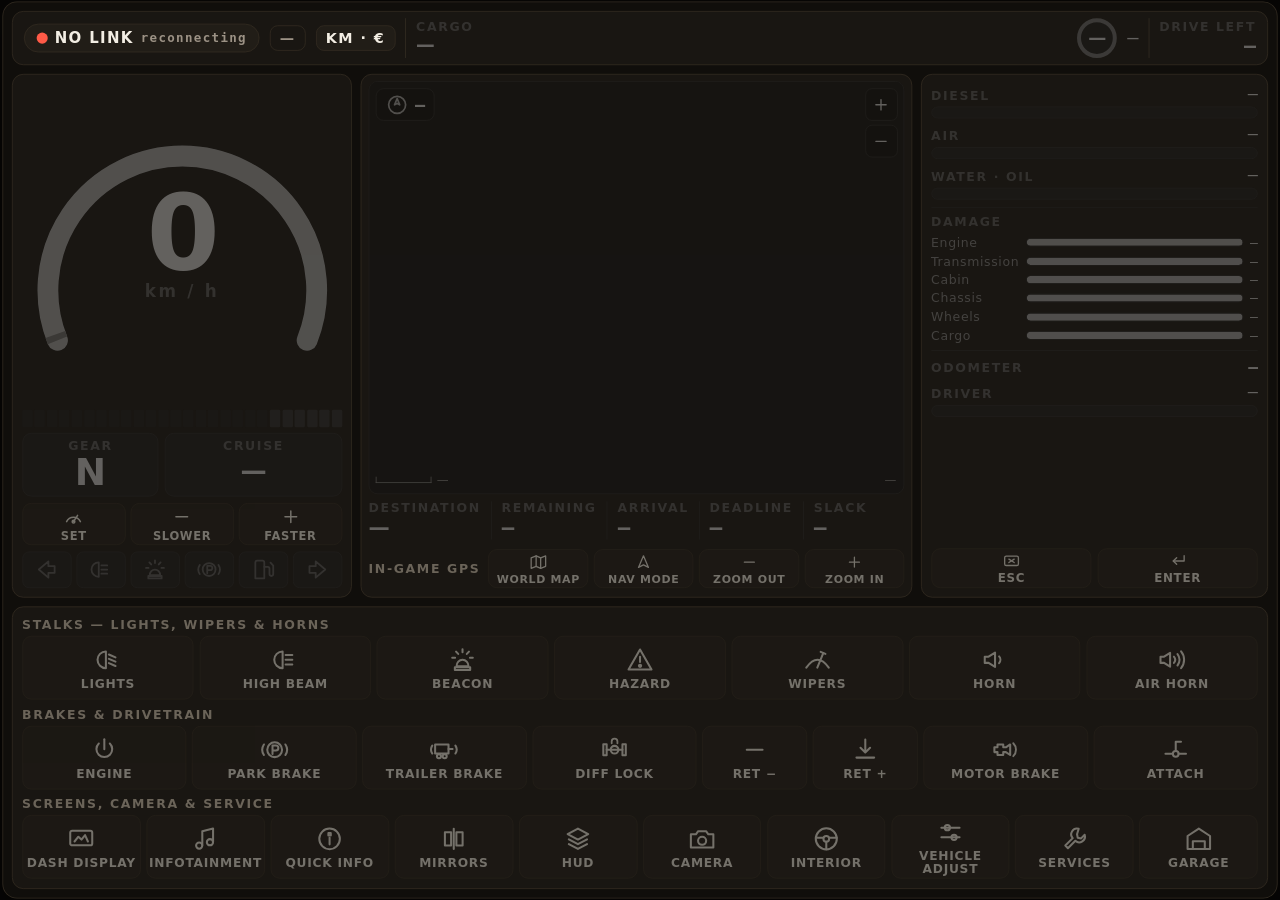
<file: web/index.html>
<!doctype html>
<html lang="en">
<head>
<meta charset="utf-8">
<meta name="viewport" content="width=device-width,initial-scale=1,viewport-fit=cover,user-scalable=no">
<meta name="theme-color" content="#100E0B">
<meta name="mobile-web-app-capable" content="yes">
<title>Rig Deck</title>
<link rel="manifest" href="manifest.webmanifest">
<link rel="stylesheet" href="style.css">
</head>
<body>

<!-- ISO 2575 tell-tales and interface icons -->
<svg class="sprite" aria-hidden="true" focusable="false"><defs>
  <symbol id="i-low" viewBox="0 0 24 24">
    <path class="solid" d="M10 5 A7 7 0 0 0 10 19 Z"/>
    <path d="M12.5 7.6 l5.5 2.4M12.5 11.2 l5.5 2.4M12.5 14.8 l5.5 2.4"/>
  </symbol>
  <symbol id="i-high" viewBox="0 0 24 24">
    <path class="solid" d="M10 5 A7 7 0 0 0 10 19 Z"/>
    <path d="M12.5 8 h5.6M12.5 12 h5.6M12.5 16 h5.6"/>
  </symbol>
  <symbol id="i-beacon" viewBox="0 0 24 24">
    <path class="solid" d="M7 17.4 a5 5.4 0 0 1 10 0 z"/>
    <path class="solid" d="M5.6 18.2 h12.8 v2.4 h-12.8 z"/>
    <path d="M12 3.2 v2.6M6.6 5.2 l1.8 1.9M17.4 5.2 l-1.8 1.9M3.4 10.4 h2.4M20.6 10.4 h-2.4"/>
  </symbol>
  <symbol id="i-left" viewBox="0 0 24 24"><path class="solid" d="M13.6 4.2 L4.4 12 l9.2 7.8 v-4.6 h6 v-6.4 h-6 z"/></symbol>
  <symbol id="i-right" viewBox="0 0 24 24"><path class="solid" d="M10.4 4.2 L19.6 12 l-9.2 7.8 v-4.6 h-6 v-6.4 h6 z"/></symbol>
  <symbol id="i-hazard" viewBox="0 0 24 24">
    <path d="M12 3.4 L21.6 20.2 H2.4 Z"/><path d="M12 9.4 v4.4"/>
    <circle class="solid" cx="12" cy="17.1" r=".95"/>
  </symbol>
  <symbol id="i-wiper" viewBox="0 0 24 24">
    <path d="M2.6 18.6 q9.4 -13.2 18.8 0"/><path d="M11.8 18.6 L16.8 6.4"/><path d="M14.6 5.4 l4 1.7"/>
  </symbol>
  <symbol id="i-horn" viewBox="0 0 24 24">
    <path class="solid" d="M3.4 9.4 h3.2 l5.4 -3.4 v12 l-5.4 -3.4 h-3.2 z"/>
    <path d="M15.4 9.2 a4.2 4.2 0 0 1 0 5.6"/>
  </symbol>
  <symbol id="i-airhorn" viewBox="0 0 24 24">
    <path class="solid" d="M2.6 9.4 h3 l5 -3.2 v11.6 l-5 -3.2 h-3 z"/>
    <path d="M13.8 9.4 a4 4 0 0 1 0 5.2M16.8 7.2 a7.6 7.6 0 0 1 0 9.6M19.8 5 a11 11 0 0 1 0 14"/>
  </symbol>
  <symbol id="i-parkbrake" viewBox="0 0 24 24">
    <circle cx="12" cy="12" r="6.2"/>
    <path d="M10.2 8.4 v7.2M10.2 8.4 h2.8 a2.1 2.1 0 0 1 0 4.2 h-2.8"/>
    <path d="M3 7.6 a8 8 0 0 0 0 8.8M21 7.6 a8 8 0 0 1 0 8.8"/>
  </symbol>
  <symbol id="i-trailerbrake" viewBox="0 0 24 24">
    <path d="M4.4 7.6 h11.2 v7.6 h-11.2 z"/>
    <circle class="solid" cx="7.6" cy="17.4" r="1.7"/><circle class="solid" cx="12.4" cy="17.4" r="1.7"/>
    <path d="M15.6 11.4 h3.4"/><path d="M2 8.6 a6 6 0 0 0 0 6.6M21.4 8.6 a6 6 0 0 1 0 6.6"/>
  </symbol>
  <symbol id="i-diff" viewBox="0 0 24 24">
    <path class="solid" d="M2.6 7.4 h2.8 v9.2 h-2.8 zM18.6 7.4 h2.8 v9.2 h-2.8 z"/>
    <path d="M5.4 12 h13.2"/><circle class="solid" cx="12" cy="12" r="3.2"/>
    <path d="M9.6 6.6 v-1.4 a2.4 2.4 0 0 1 4.8 0 v1.4" stroke-width="1.5"/>
  </symbol>
  <symbol id="i-retarder" viewBox="0 0 24 24">
    <path d="M12 3.4 v10.8M8 10.4 l4 3.9 l4 -3.9"/><path d="M4.6 18.6 h14.8"/>
  </symbol>
  <symbol id="i-motorbrake" viewBox="0 0 24 24">
    <path class="solid" d="M2.8 10 h2.6 V7.6 h4.8 V10 h2.2 l3.6 -2.4 v8.8 l-3.6 -2.4 h-2.2 v2.4 h-4.8 V14 h-2.6 z"/>
    <path d="M18.6 6.6 a7.6 7.6 0 0 1 0 10.8" stroke-width="1.6"/>
  </symbol>
  <symbol id="i-cruise" viewBox="0 0 24 24">
    <path d="M4.2 17.6 a8.6 8.6 0 0 1 15.6 0"/><path d="M12 17.6 L16.6 10.4"/>
    <circle class="solid" cx="12" cy="17.6" r="1.5"/>
  </symbol>
  <symbol id="i-plus"  viewBox="0 0 24 24"><path d="M12 5.4 v13.2M5.4 12 h13.2"/></symbol>
  <symbol id="i-minus" viewBox="0 0 24 24"><path d="M5.4 12 h13.2"/></symbol>
  <symbol id="i-power" viewBox="0 0 24 24"><path d="M12 3.2 v8.4"/><path d="M7.4 6.8 a6.6 6.6 0 1 0 9.2 0"/></symbol>
  <symbol id="i-fuel" viewBox="0 0 24 24">
    <path d="M4.4 20.4 V5.2 a1.8 1.8 0 0 1 1.8 -1.8 h5 a1.8 1.8 0 0 1 1.8 1.8 v15.2 z"/>
    <path d="M13 9.4 h3.4 a1.6 1.6 0 0 1 1.6 1.6 v5.4 a1.8 1.8 0 0 0 3.6 0 V8.2 l-2.6 -2.8"/>
  </symbol>
  <symbol id="i-radio" viewBox="0 0 24 24">
    <path d="M9.4 17.2 V5.6 l9 -2.2 v11.4"/>
    <circle class="solid" cx="6.8" cy="17.6" r="2.6"/><circle class="solid" cx="15.8" cy="14.8" r="2.6"/>
  </symbol>
  <symbol id="i-map" viewBox="0 0 24 24">
    <path d="M2.4 6.4 L9 3.8 l6 2.6 l6.6 -2.6 v13.8 L15 20.2 l-6 -2.6 l-6.6 2.6 z"/>
    <path d="M9 3.8 v13.8M15 6.4 v13.8"/>
  </symbol>
  <symbol id="i-camera" viewBox="0 0 24 24">
    <path d="M2.6 8.2 h4.2 l1.9 -2.6 h6.6 l1.9 2.6 h4.2 v11 h-18.8 z"/>
    <circle cx="12" cy="13.6" r="3.4"/>
  </symbol>
  <!-- Interior camera: a steering wheel, because that is what you see from the seat.
       A second camera body next to the first one would read as "another camera", not
       as "the view from inside". -->
  <symbol id="i-cabin" viewBox="0 0 24 24">
    <circle cx="12" cy="12" r="8.8"/><circle cx="12" cy="12" r="2.4"/>
    <path d="M3.4 11 h6.2M14.4 11 h6.2M12 14.4 V20.6"/>
  </symbol>
  <symbol id="i-garage" viewBox="0 0 24 24">
    <path d="M2.6 20.4 V9.6 L12 3.4 l9.4 6.2 v10.8 z"/><path d="M7 20.4 v-6.4 h10 v6.4"/>
  </symbol>
  <symbol id="i-compass" viewBox="0 0 24 24">
    <circle cx="12" cy="12" r="8.6"/>
    <path class="solid" d="M12 5.6 l2.6 6.4 -2.6 -1.4 -2.6 1.4 z"/>
  </symbol>
  <symbol id="i-attach" viewBox="0 0 24 24">
    <path d="M3.4 15.4 h6.2"/><path d="M14.4 15.4 h6.2"/>
    <circle cx="12" cy="15.4" r="2.4"/><path d="M12 13 V5.4 h4.4"/>
  </symbol>
  <symbol id="i-display" viewBox="0 0 24 24">
    <rect x="2.8" y="5.2" width="18.4" height="12.2" rx="1.6"/>
    <path d="M6.4 14.2 l3.2 -4 2.6 2.4 3-3.8 2.4 5.4"/>
  </symbol>
  <symbol id="i-info" viewBox="0 0 24 24">
    <circle cx="12" cy="12" r="8.6"/><path d="M12 11 v5.6"/><path class="solid" d="M11 7.2 h2 v2 h-2 z"/>
  </symbol>
  <symbol id="i-mirror" viewBox="0 0 24 24">
    <path d="M4.6 6.4 h5.2 v11.2 h-5.2 z"/><path d="M14.2 6.4 h5.2 v11.2 h-5.2 z"/>
    <path d="M12 3.6 v16.8"/>
  </symbol>
  <symbol id="i-hud" viewBox="0 0 24 24">
    <path d="M12 3.4 l8.6 4.6 -8.6 4.6 -8.6 -4.6 z"/>
    <path d="M4.4 12.4 l7.6 4 7.6 -4"/><path d="M4.4 16.4 l7.6 4 7.6 -4"/>
  </symbol>
  <symbol id="i-navmode" viewBox="0 0 24 24">
    <path class="solid" d="M12 3.6 l6.6 15.4 -6.6 -3.4 -6.6 3.4 z"/>
  </symbol>
  <symbol id="i-adjust" viewBox="0 0 24 24">
    <path d="M4.4 8 h15.2"/><path d="M4.4 16 h15.2"/>
    <circle cx="9.4" cy="8" r="2.2"/><circle cx="15" cy="16" r="2.2"/>
  </symbol>
  <symbol id="i-service" viewBox="0 0 24 24">
    <path d="M15.4 3.6 a4.8 4.8 0 0 0 -5 7.8 L4.2 17.6 l2.2 2.2 6.2 -6.2 a4.8 4.8 0 0 0 7.8 -5 l-3 3 -2.8 -.6 -.6 -2.8 z"/>
  </symbol>
  <symbol id="i-enter" viewBox="0 0 24 24">
    <path d="M20 5.4 v6.8 H6.2"/><path d="M10.4 8 L6 12.2 l4.4 4.2"/>
  </symbol>
  <symbol id="i-esc" viewBox="0 0 24 24">
    <rect x="3.2" y="6" width="17.6" height="12" rx="2"/>
    <path d="M8.6 9.8 L15.4 14.2"/><path d="M15.4 9.8 L8.6 14.2"/>
  </symbol>
</defs></svg>

<div class="stage">
<div class="deck" id="deck">

  <!-- status bar -->
  <div class="bar">
    <button class="pill" id="link" data-link="down">
      <span class="dot"></span><span id="linkText">CONNECTING</span><span class="ms" id="linkMs"></span>
    </button>
    <span class="chip" id="game">—</span>
    <span class="chip tap" id="unitChip" title="Switch units and currency">KM · €</span>
    <div class="vr"></div>
    <div class="cargo"><span class="lbl">Cargo</span><b id="cargoV">—</b></div>
    <div class="spacer"></div>
    <div class="limit none" id="limit">—</div>
    <div class="clock" id="clock">—</div>
    <div class="vr"></div>
    <div class="rest" id="restBox"><span class="lbl">Drive left</span><b id="rest">—</b></div>
  </div>

  <div class="main">

    <!-- cluster -->
    <section class="card cluster">
      <div class="dial">
        <svg viewBox="0 0 200 156" preserveAspectRatio="xMidYMid meet" aria-hidden="true">
          <path d="M 22 138 A 84 84 0 1 1 178 138" fill="none" stroke="var(--raised)" stroke-width="13" stroke-linecap="round"/>
          <path id="arcFg" d="M 22 138 A 84 84 0 1 1 178 138" fill="none" stroke="var(--accent)" stroke-width="13" stroke-linecap="round"/>
          <path id="arcLim" d="M 22 138 A 84 84 0 1 1 178 138" fill="none" stroke="var(--crit)" stroke-width="13" stroke-linecap="butt"/>
        </svg>
        <div class="read"><div class="kph"><span id="kph">0</span><small id="speedUnit">km / h</small></div></div>
      </div>

      <div class="rpm" id="rpm"></div>

      <div class="gearrow">
        <div class="gear"><span class="lbl">Gear</span><b id="gearVal">N</b></div>
        <div class="cc" id="ccBox"><span class="lbl">Cruise</span><b id="ccVal">—</b></div>
      </div>

      <div class="ccrow">
        <button class="btn" data-cmd="cruise_set" data-confirm="cruise_on"><svg class="ic"><use href="#i-cruise"/></svg>Set</button>
        <button class="btn" data-cmd="cruise_down"><svg class="ic"><use href="#i-minus"/></svg>Slower</button>
        <button class="btn" data-cmd="cruise_up"><svg class="ic"><use href="#i-plus"/></svg>Faster</button>
      </div>

      <div class="tells">
        <div class="tell" data-t="turn"   id="tL"><svg class="ic"><use href="#i-left"/></svg></div>
        <div class="tell" data-t="high"   id="tH"><svg class="ic"><use href="#i-high"/></svg></div>
        <div class="tell" data-t="beacon" id="tB"><svg class="ic"><use href="#i-beacon"/></svg></div>
        <div class="tell" data-t="park"   id="tP"><svg class="ic"><use href="#i-parkbrake"/></svg></div>
        <div class="tell" data-t="warn"   id="tW"><svg class="ic"><use href="#i-fuel"/></svg></div>
        <div class="tell" data-t="turn"   id="tR"><svg class="ic"><use href="#i-right"/></svg></div>
      </div>
    </section>

    <!-- nav -->
    <section class="card nav">
      <div class="mapwrap">
        <canvas id="map"></canvas>
        <div class="mapui">
          <div class="maptop">
            <div class="plaque"><svg class="ic"><use href="#i-compass"/></svg><b id="headingV">—</b></div>
            <button class="recentre" id="recentre">Recentre</button>
            <div class="zoom">
              <button id="zin" aria-label="Zoom in"><svg class="ic"><use href="#i-plus"/></svg></button>
              <button id="zout" aria-label="Zoom out"><svg class="ic"><use href="#i-minus"/></svg></button>
            </div>
          </div>
          <div class="mapfoot">
            <div class="scale"><i></i><span id="scaleTxt">—</span></div>
            <div class="scale"><span id="coordTxt">—</span></div>
          </div>
        </div>
      </div>

      <div class="navinfo">
        <div class="item"><span class="lbl">Destination</span><b id="dstV">—</b></div>
        <div class="vr"></div>
        <div class="item"><span class="lbl">Remaining</span><b class="mono" id="distV">—</b></div>
        <div class="vr"></div>
        <div class="item" id="etaBox"><span class="lbl">Arrival</span><b class="mono" id="etaV">—</b></div>
        <div class="vr"></div>
        <div class="item"><span class="lbl">Deadline</span><b class="mono" id="deadlineV">—</b></div>
        <div class="vr"></div>
        <div class="item" id="slackBox"><span class="lbl">Slack</span><b class="mono" id="slackV">—</b></div>
      </div>

      <!-- The game's own route advisor, not this panel's map. The zoom buttons above
           the canvas move the mini GPS on the tablet; these move the one on screen in
           the truck, which is why they are kept apart and labelled. -->
      <div class="gpsrow">
        <span class="lbl">In-game GPS</span>
        <button class="btn" data-cmd="world_map"><svg class="ic"><use href="#i-map"/></svg>World map</button>
        <button class="btn" data-cmd="nav_mode"><svg class="ic"><use href="#i-navmode"/></svg>Nav mode</button>
        <button class="btn" data-cmd="nav_zoom_out"><svg class="ic"><use href="#i-minus"/></svg>Zoom out</button>
        <button class="btn" data-cmd="nav_zoom_in"><svg class="ic"><use href="#i-plus"/></svg>Zoom in</button>
      </div>
    </section>

    <!-- vitals -->
    <section class="card vitals">
      <div class="body">
        <div class="meter">
          <div class="top"><span class="lbl" id="fuelLbl">Diesel</span><span class="val" id="fuelV">—</span></div>
          <div class="track"><div class="fill ok" id="fuelB" style="width:0%"></div></div>
        </div>
        <div class="meter">
          <div class="top"><span class="lbl">Air</span><span class="val" id="airV">—</span></div>
          <div class="track"><div class="fill ok" id="airB" style="width:0%"></div></div>
        </div>
        <div class="meter">
          <div class="top"><span class="lbl">Water · oil</span><span class="val" id="tmpV">—</span></div>
          <div class="track"><div class="fill ok" id="tmpB" style="width:0%"></div></div>
        </div>
        <div class="split"></div>
        <span class="lbl">Damage</span>
        <div class="dmg" id="dmg"></div>
        <div class="split"></div>
        <div class="odo"><span class="lbl">Odometer</span><b id="odoV">—</b></div>
        <!-- How much of the shift is gone. The header carries the same figure as a
             number; a bar is what tells you at a glance whether there is time for one
             more delivery before the bunk. -->
        <div class="meter">
          <div class="top"><span class="lbl">Driver</span><span class="val" id="restV">—</span></div>
          <div class="track"><div class="fill ok" id="restB" style="width:0%"></div></div>
        </div>
      </div>
      <!-- Outside .body on purpose: the body greys out when telemetry stops, and a menu
           is precisely when these two are wanted. Keystrokes, not vJoy buttons, because
           they drive menus and the game may refuse a controller binding there. -->
      <div class="keysrow">
        <button class="btn" data-cmd="ui_esc"><svg class="ic"><use href="#i-esc"/></svg>Esc</button>
        <button class="btn" data-cmd="ui_enter"><svg class="ic"><use href="#i-enter"/></svg>Enter</button>
      </div>
    </section>
  </div>

  <!-- control deck -->
  <div class="card deckrows">
    <!-- Three rows, grouped the way the hands find them in a cab: what is on the
         stalks, what stops the truck, and what is on the screens. Nothing here is
         a switch this cab does not have -- lights off and parking lights went back
         into the one light control the game itself offers, and the axle lifts,
         interior light, radio, quick save and tow are done from the wheel or the
         keyboard, so they were only ever taking up room. -->
    <div class="grp">
      <span class="lbl">Stalks — lights, wipers &amp; horns</span>
      <div class="row">
        <!-- One light control, as on the stalk: each press steps off → parking → low.
             High beam is separate, because it is a separate switch and because it
             cannot come on until low beam already has. -->
        <button class="btn" data-cmd="lights_low" data-confirm="lights.beam" data-cycle><svg class="ic"><use href="#i-low"/></svg>Lights</button>
        <button class="btn" data-cmd="high_beam" data-confirm="lights.high"><svg class="ic"><use href="#i-high"/></svg>High beam</button>
        <button class="btn" data-cmd="beacon" data-confirm="lights.beacon"><svg class="ic"><use href="#i-beacon"/></svg>Beacon</button>
        <button class="btn red" data-cmd="hazard" data-confirm="lights.hazard"><svg class="ic"><use href="#i-hazard"/></svg>Hazard</button>
        <button class="btn" data-cmd="wipers" data-confirm="wipers"><svg class="ic"><use href="#i-wiper"/></svg>Wipers</button>
        <button class="btn" data-hold="horn"><svg class="ic"><use href="#i-horn"/></svg>Horn</button>
        <button class="btn" data-hold="air_horn"><svg class="ic"><use href="#i-airhorn"/></svg>Air horn</button>
      </div>
    </div>

    <div class="grp">
      <span class="lbl">Brakes &amp; drivetrain</span>
      <div class="row">
        <!-- Engine first: it is the first thing done and the brake comes off after it. -->
        <button class="btn" data-cmd="engine" data-confirm="engine"><svg class="ic"><use href="#i-power"/></svg>Engine</button>
        <button class="btn red" data-cmd="park_brake" data-confirm="park_brake"><svg class="ic"><use href="#i-parkbrake"/></svg>Park brake</button>
        <button class="btn" data-hold="trailer_brake"><svg class="ic"><use href="#i-trailerbrake"/></svg>Trailer brake</button>
        <button class="btn" data-cmd="diff_lock" data-confirm="diff_lock"><svg class="ic"><use href="#i-diff"/></svg>Diff lock</button>
        <!-- Plain presses. The stepper this replaces read the fitted step count from
             telemetry and refused to fire when the truck reported none, which left the
             buttons impossible to bind on exactly the trucks that needed checking. -->
        <button class="btn narrow" data-cmd="retarder_down"><svg class="ic"><use href="#i-minus"/></svg>Ret −</button>
        <button class="btn narrow" data-cmd="retarder_up"><svg class="ic"><use href="#i-retarder"/></svg>Ret +</button>
        <button class="btn" data-cmd="motor_brake" data-confirm="motor_brake"><svg class="ic"><use href="#i-motorbrake"/></svg>Motor brake</button>
        <button class="btn" data-cmd="attach"><svg class="ic"><use href="#i-attach"/></svg>Attach</button>
      </div>
    </div>

    <!-- Cruise is not repeated here: it already sits under the speedometer, where the
         speed it is holding is legible in the same glance. -->
    <div class="grp">
      <span class="lbl">Screens, camera &amp; service</span>
      <div class="row">
        <button class="btn" data-cmd="display_mode"><svg class="ic"><use href="#i-display"/></svg>Dash display</button>
        <button class="btn" data-cmd="infotainment"><svg class="ic"><use href="#i-radio"/></svg>Infotainment</button>
        <button class="btn" data-cmd="quick_info"><svg class="ic"><use href="#i-info"/></svg>Quick info</button>
        <button class="btn" data-cmd="virtual_mirrors"><svg class="ic"><use href="#i-mirror"/></svg>Mirrors</button>
        <button class="btn" data-cmd="hud_widgets"><svg class="ic"><use href="#i-hud"/></svg>HUD</button>
        <button class="btn" data-cmd="camera"><svg class="ic"><use href="#i-camera"/></svg>Camera</button>
        <button class="btn" data-cmd="camera_interior"><svg class="ic"><use href="#i-cabin"/></svg>Interior</button>
        <button class="btn" data-cmd="adjust_vehicle"><svg class="ic"><use href="#i-adjust"/></svg>Vehicle adjust</button>
        <button class="btn" data-cmd="services"><svg class="ic"><use href="#i-service"/></svg>Services</button>
        <button class="btn" data-cmd="garage"><svg class="ic"><use href="#i-garage"/></svg>Garage</button>
      </div>
    </div>
  </div>

  <div class="notice" id="notice"></div>
</div>
</div>

<script src="mapdata.js"></script>
<script src="app.js"></script>
</body>
</html>
</file>
<file: web/style.css>
/* Rig Deck — night-cabin instrument palette. Everything is sized from --u, a single
   unit set by fit() so the panel is one fixed landscape canvas scaled to the screen. */

:root {
  --ground:  #100E0B;
  --shell:   #070605;
  --panel:   #191612;
  --raised:  #211D17;
  --line:    #332C22;
  --text:    #F3EEE4;
  --muted:   #9C9285;
  --dim:     #6B6459;

  --accent:  #FFB43D;
  --accent-soft: rgba(255,180,61,.14);

  --tell-green: #4ADE80;
  --tell-blue:  #5BA8FF;
  --crit:       #FF5A47;

  /* Map. Roads are ranked by weight so a motorway reads before a farm track. */
  --map-ground: #14120E;
  --map-area:   #26211A;
  --map-minor:  #6E6559;
  --map-road:   #B8AE9E;
  --map-major:  #F1E9DA;
  --map-ferry:  #4E7FB8;
  --map-city:   #FFC964;

  /* Places on the map. Four colours, not eleven: what you are looking for is either
     somewhere to stop, somewhere to fill up, somewhere to get fixed, or a yard. The
     glyph says which one exactly; the colour gets you to the right group first. */
  --poi-rest:    #5BA8FF;
  --poi-fuel:    #FFB43D;
  --poi-fix:     #4ADE80;
  --poi-misc:    #B8AE9E;
  --poi-company: #C79BE8;

  --u: 15.7px;
  --r: calc(var(--u) * 0.9);
  --mono: ui-monospace, "Cascadia Mono", "Consolas", monospace;
  --face: "Roboto Condensed", "Roboto", "Segoe UI Variable Display", system-ui, sans-serif;
}

:root[data-day="1"] {
  --ground: #E8E3D9; --shell: #C9C3B6; --panel: #F6F3EC; --raised: #FFFDF8; --line: #D3CCBE;
  --text: #1B1712; --muted: #6E6558; --dim: #9A9184;
  --accent: #B4700A; --accent-soft: rgba(180,112,10,.13);
  --tell-green: #16965A; --tell-blue: #1F6FD0; --crit: #C42A1C;
  --map-ground: #F2EEE5; --map-area: #E2DCCE; --map-minor: #A79C8B;
  --map-road: #6E6555; --map-major: #2E2820; --map-ferry: #4A78AE; --map-city: #8A5504;
  /* Darker than the night set: these are filled chips with a pale glyph cut out of
     them, so on a light ground they have to carry the contrast themselves. */
  --poi-rest: #2C6DB5; --poi-fuel: #A96A00; --poi-fix: #17864F;
  --poi-misc: #6E6555; --poi-company: #7A4FA8;
}

* { box-sizing: border-box; }
html, body { margin: 0; padding: 0; height: 100%; overflow: hidden; background: var(--shell); }

.stage { position: fixed; inset: 0; overflow: hidden; background: var(--shell); }
.deck {
  position: absolute; left: 50%; top: 50%;
  transform: translate(-50%, -50%);
  display: grid; grid-template-rows: auto 1fr auto;
  gap: calc(var(--u) * .7);
  padding: calc(var(--u) * .7);
  background: var(--ground);
  border-radius: calc(var(--u) * 1.1);
  box-shadow: 0 0 0 1px var(--line), 0 calc(var(--u) * 1.5) calc(var(--u) * 4) rgba(0,0,0,.5);
  color: var(--text); font-family: var(--face); font-variant-numeric: tabular-nums;
  overflow: hidden;
  -webkit-user-select: none; user-select: none; -webkit-tap-highlight-color: transparent;
}

.card {
  background: var(--panel); border: 1px solid var(--line); border-radius: var(--r);
  padding: calc(var(--u) * .75);
  display: flex; flex-direction: column; min-height: 0; min-width: 0;
}

.lbl {
  font-size: calc(var(--u) * 1); letter-spacing: .13em; text-transform: uppercase;
  color: var(--dim); font-weight: 600;
}

.sprite { position: absolute; width: 0; height: 0; overflow: hidden; }
.ic {
  width: calc(var(--u) * 2.3); height: calc(var(--u) * 2.3);
  fill: none; stroke: currentColor; stroke-width: 1.7;
  stroke-linecap: round; stroke-linejoin: round; flex: none;
}
.ic .solid { fill: currentColor; stroke: none; }

/* ── status bar ─────────────────────────────────────────── */
.bar {
  display: flex; align-items: center; gap: calc(var(--u) * .8);
  background: var(--panel); border: 1px solid var(--line);
  border-radius: var(--r); padding: calc(var(--u) * .5) calc(var(--u) * .9);
}
.spacer { flex: 1; }
.vr { width: 1px; align-self: stretch; background: var(--line); }

.pill {
  display: flex; align-items: center; gap: calc(var(--u) * .55);
  background: var(--raised); border: 1px solid var(--line); border-radius: 999px;
  padding: calc(var(--u) * .4) calc(var(--u) * .95);
  font-size: calc(var(--u) * 1.2); font-weight: 600; letter-spacing: .09em;
  color: var(--text); font-family: inherit; cursor: pointer;
}
.pill:focus-visible { outline: 2px solid var(--accent); outline-offset: 2px; }
.dot {
  width: calc(var(--u) * .9); height: calc(var(--u) * .9); border-radius: 50%;
  background: var(--tell-green); animation: beat 1.9s ease-in-out infinite;
}
@keyframes beat { 0%,100% { opacity: 1 } 50% { opacity: .35 } }
.pill[data-link="stale"] .dot { background: var(--accent); }
.pill[data-link="down"]  .dot { background: var(--crit); }
.pill .ms { color: var(--muted); font-family: var(--mono); font-size: calc(var(--u) * 1); }

.chip {
  font-size: calc(var(--u) * 1.15); font-weight: 700; letter-spacing: .1em; color: var(--muted);
  border: 1px solid var(--line); border-radius: calc(var(--r) * .7);
  padding: calc(var(--u) * .3) calc(var(--u) * .75);
}
.chip.tap { cursor: pointer; background: var(--raised); color: var(--text); }
.clock { font-family: var(--mono); font-size: calc(var(--u) * 1.5); }
.cargo { display: flex; flex-direction: column; line-height: 1.15; min-width: 0; }
.cargo b { font-size: calc(var(--u) * 1.5); font-weight: 700; white-space: nowrap; overflow: hidden; text-overflow: ellipsis; }

.limit {
  width: calc(var(--u) * 3.2); height: calc(var(--u) * 3.2); border-radius: 50%;
  border: calc(var(--u) * .36) solid var(--crit); background: var(--raised);
  display: grid; place-items: center; font-size: calc(var(--u) * 1.45); font-weight: 700;
}
.limit.none { opacity: .25; }
.rest { display: flex; flex-direction: column; line-height: 1.1; align-items: flex-end; }
.rest b { font-family: var(--mono); font-size: calc(var(--u) * 1.6); font-weight: 600; }
.rest.low b { color: var(--accent); }

/* ── main ───────────────────────────────────────────────── */
.main {
  display: grid; grid-template-columns: 1fr 1.62fr 1.02fr;
  gap: calc(var(--u) * .7); min-height: 0;
}

.cluster { gap: calc(var(--u) * .5); align-items: center; }
.dial { position: relative; flex: 1; min-height: 0; width: 100%; }
.dial svg { width: 100%; height: 100%; display: block; }
.dial .read { position: absolute; inset: 0; display: grid; place-items: center; pointer-events: none; }
.kph { text-align: center; font-size: calc(var(--u) * 8.4); font-weight: 700; line-height: .84; letter-spacing: -.02em; }
.kph small { font-size: calc(var(--u) * 1.35); font-weight: 600; letter-spacing: .16em; color: var(--dim); display: block; margin-top: calc(var(--u) * .45); }

.rpm { width: 100%; display: flex; gap: calc(var(--u) * .16); height: calc(var(--u) * 1.35); flex: none; }
.rpm i { flex: 1; border-radius: calc(var(--u) * .12); background: var(--raised); }
.rpm i.on { background: var(--accent); }
.rpm i.red { background: color-mix(in srgb, var(--crit) 22%, var(--raised)); }
.rpm i.red.on { background: var(--crit); }

.gearrow { display: flex; align-items: stretch; gap: calc(var(--u) * .5); width: 100%; flex: none; }
.gear, .cc {
  flex: 1; background: var(--raised); border: 1px solid var(--line); border-radius: calc(var(--r) * .8);
  display: flex; flex-direction: column; align-items: center; padding: calc(var(--u) * .3) 0;
}
.cc { flex: 1.3; }
.gear b { font-size: calc(var(--u) * 3); line-height: 1.05; font-weight: 700; }
.cc.on { border-color: var(--tell-green); background: color-mix(in srgb, var(--tell-green) 12%, var(--raised)); }
.cc b { font-size: calc(var(--u) * 2.1); font-weight: 700; line-height: 1.2; margin-top: calc(var(--u) * .2); }
.cc.on b { color: var(--tell-green); }

.ccrow { display: flex; gap: calc(var(--u) * .4); width: 100%; flex: none; height: calc(var(--u) * 3.4); }
.tells { display: flex; gap: calc(var(--u) * .4); width: 100%; flex: none; }
.tell {
  flex: 1; height: calc(var(--u) * 2.9); border-radius: calc(var(--r) * .6);
  background: var(--raised); border: 1px solid var(--line);
  display: grid; place-items: center; color: var(--dim);
}
.tell .ic { width: calc(var(--u) * 2); height: calc(var(--u) * 2); }
.tell.on { color: var(--ground); }
.tell.on[data-t="turn"]   { background: var(--tell-green); border-color: var(--tell-green); }
.tell.on[data-t="high"]   { background: var(--tell-blue);  border-color: var(--tell-blue); }
.tell.on[data-t="park"], .tell.on[data-t="warn"] { background: var(--crit); border-color: var(--crit); color: #fff; }
.tell.on[data-t="beacon"] { background: var(--accent); border-color: var(--accent); }

/* ── nav ────────────────────────────────────────────────── */
.nav { gap: calc(var(--u) * .55); padding: calc(var(--u) * .55); }
/* touch-action: none, or the browser takes the drag as a scroll before the map sees it */
.mapwrap { position: relative; flex: 1; min-height: 0; border-radius: calc(var(--r) * .8); overflow: hidden; background: var(--raised); border: 1px solid var(--line); touch-action: none; cursor: grab; }
.mapwrap.dragging { cursor: grabbing; }
.mapwrap canvas { width: 100%; height: 100%; display: block; }
.mapui { position: absolute; inset: 0; pointer-events: none; padding: calc(var(--u) * .5); display: flex; flex-direction: column; justify-content: space-between; }
.maptop { display: flex; justify-content: space-between; align-items: flex-start; gap: calc(var(--u) * .5); }
.plaque {
  background: color-mix(in srgb, var(--ground) 82%, transparent);
  border: 1px solid var(--line); border-radius: calc(var(--r) * .7);
  padding: calc(var(--u) * .3) calc(var(--u) * .7);
  display: flex; align-items: center; gap: calc(var(--u) * .5);
}
.plaque b { font-size: calc(var(--u) * 1.35); font-weight: 700; font-family: var(--mono); }
.plaque .ic { width: calc(var(--u) * 1.9); height: calc(var(--u) * 1.9); color: var(--accent); }
/* Only appears once the map has been dragged off the truck, and takes it back. */
.recentre {
  display: none; pointer-events: auto; align-self: flex-start; cursor: pointer;
  background: color-mix(in srgb, var(--accent) 88%, transparent); color: #17120A;
  border: 1px solid var(--accent); border-radius: calc(var(--r) * .6);
  padding: calc(var(--u) * .45) calc(var(--u) * 1.1);
  font-size: calc(var(--u) * 1.05); font-weight: 700; letter-spacing: .06em;
}
.recentre.show { display: block; }
.zoom { display: flex; flex-direction: column; gap: calc(var(--u) * .35); pointer-events: auto; }
.zoom button {
  width: calc(var(--u) * 2.6); height: calc(var(--u) * 2.6);
  background: color-mix(in srgb, var(--ground) 82%, transparent); color: var(--text);
  border: 1px solid var(--line); border-radius: calc(var(--r) * .6);
  display: grid; place-items: center; cursor: pointer;
}
.zoom button .ic { width: calc(var(--u) * 1.5); height: calc(var(--u) * 1.5); }
.mapfoot { display: flex; align-items: flex-end; justify-content: space-between; }
.scale { display: flex; align-items: center; gap: calc(var(--u) * .4); color: var(--muted); font-size: calc(var(--u) * .95); letter-spacing: .1em; }
.scale i { display: block; height: calc(var(--u) * .5); border: 1px solid var(--muted); border-top: 0; width: calc(var(--u) * 4.5); }

.navinfo { display: flex; align-items: stretch; gap: calc(var(--u) * .8); flex: none; }
.navinfo .item { display: flex; flex-direction: column; line-height: 1.15; min-width: 0; }
.navinfo .item b { font-size: calc(var(--u) * 1.7); font-weight: 700; white-space: nowrap; overflow: hidden; text-overflow: ellipsis; }
.navinfo .item b.mono { font-family: var(--mono); font-weight: 600; }
.navinfo .late b { color: var(--crit); }
.navinfo .good b { color: var(--tell-green); }

/* ── vitals ─────────────────────────────────────────────── */
.vitals { gap: calc(var(--u) * .45); }
.vitals .body { display: flex; flex-direction: column; gap: calc(var(--u) * .45); flex: 1; min-height: 0; }
.meter { display: flex; flex-direction: column; gap: calc(var(--u) * .25); }
.meter .top { display: flex; justify-content: space-between; align-items: baseline; gap: calc(var(--u) * .4); }
.meter .val { font-family: var(--mono); font-size: calc(var(--u) * 1.35); white-space: nowrap; }
.meter .val em { font-style: normal; color: var(--muted); font-size: calc(var(--u) * 1.05); }
.track { height: calc(var(--u) * .95); border-radius: 999px; background: var(--raised); overflow: hidden; border: 1px solid var(--line); }
.fill { height: 100%; background: var(--accent); border-radius: 999px; transition: width .4s ease, background .3s ease; }
.fill.ok { background: var(--tell-green); }
.fill.warn { background: var(--accent); }
.fill.bad { background: var(--crit); }

.split { height: 1px; background: var(--line); margin: calc(var(--u) * .1) 0; }
.dmg { display: grid; grid-template-columns: auto 1fr auto; gap: calc(var(--u) * .28) calc(var(--u) * .55); align-items: center; }
.dmg span { font-size: calc(var(--u) * 1); color: var(--muted); letter-spacing: .05em; }
.dmg .track { height: calc(var(--u) * .7); }
.dmg b { font-family: var(--mono); font-size: calc(var(--u) * 1.05); font-weight: 500; }
.odo { display: flex; justify-content: space-between; align-items: baseline; }
.odo b { font-family: var(--mono); font-size: calc(var(--u) * 1.3); font-weight: 600; }

/* ── control deck ───────────────────────────────────────── */
.deckrows { display: flex; flex-direction: column; gap: calc(var(--u) * .55); flex: none; }
.grp { display: flex; flex-direction: column; gap: calc(var(--u) * .32); }
.grp .row { display: flex; gap: calc(var(--u) * .45); height: calc(var(--u) * 5.1); }

.btn {
  flex: 1; min-width: 0;
  background: var(--raised); border: 1px solid var(--line); color: var(--text);
  border-radius: calc(var(--r) * .8);
  display: flex; flex-direction: column; align-items: center; justify-content: center;
  gap: calc(var(--u) * .25);
  font-family: inherit; font-size: calc(var(--u) * .98); font-weight: 600;
  letter-spacing: .06em; text-transform: uppercase; line-height: 1.05; text-align: center;
  cursor: pointer; padding: calc(var(--u) * .25);
  position: relative; overflow: hidden;
  transition: background .12s ease, border-color .12s ease, color .12s ease;
}
/* The finger gets its answer from the press itself, not from the round trip. */
.btn:active { transform: translateY(1px); background: var(--accent-soft); border-color: var(--accent); }
.btn:focus-visible { outline: 2px solid var(--accent); outline-offset: -3px; }
.btn.on { background: var(--accent); border-color: var(--accent); color: #17120A; }
.btn.on.red { background: var(--crit); border-color: var(--crit); color: #fff; }
.btn.wide { flex: 1.35; }
.btn.narrow { flex: .62; }
/* A command the game acknowledged but reports nothing back about. Deliberately brief:
   it is the receipt for a press, not a state the button has entered. */
.btn.ack { background: var(--accent); border-color: var(--accent); color: #17120A; }

.btn.pending { border-color: var(--accent); color: var(--accent); background: var(--accent-soft); }
.btn.pending::after {
  content: ""; position: absolute; inset: 0;
  border: calc(var(--u) * .18) solid var(--accent); border-radius: inherit;
  animation: waiting .55s ease-in-out infinite;
}
@keyframes waiting { 0%,100% { opacity: .85 } 50% { opacity: .12 } }
.btn.failed { animation: shake .3s ease; border-color: var(--crit); color: var(--crit); }
@keyframes shake { 25% { transform: translateX(-3px) } 75% { transform: translateX(3px) } }

.ccrow .btn { font-size: calc(var(--u) * .92); }
.ccrow .btn .ic { width: calc(var(--u) * 1.7); height: calc(var(--u) * 1.7); }

/* The game's own route advisor, sitting under the mini GPS. Held apart from the zoom
   buttons on the canvas above it, which move this panel's map and nothing else. */
.gpsrow {
  display: flex; align-items: center; gap: calc(var(--u) * .45);
  flex: none; height: calc(var(--u) * 3.5);
}
.gpsrow > .lbl { flex: none; padding-right: calc(var(--u) * .2); }
.gpsrow .btn { font-size: calc(var(--u) * .88); gap: calc(var(--u) * .15); }
.gpsrow .btn .ic { width: calc(var(--u) * 1.45); height: calc(var(--u) * 1.45); }

/* Esc and Enter, in the space the AdBlue meter used to take. */
.keysrow { display: flex; gap: calc(var(--u) * .45); flex: none; height: calc(var(--u) * 3.2); }
.keysrow .btn { font-size: calc(var(--u) * .95); gap: calc(var(--u) * .15); }
.keysrow .btn .ic { width: calc(var(--u) * 1.5); height: calc(var(--u) * 1.5); }

/* ── no telemetry: the readouts freeze and grey, the chrome stays lit ── */
.stale .dial, .stale .rpm, .stale .gearrow, .stale .tells, .stale .mapwrap,
.stale .vitals .body, .stale .navinfo, .stale .clock, .stale .limit, .stale .rest, .stale .cargo {
  filter: grayscale(1); opacity: .35;
}

/* Only a lost link to the PC may disable a control. The game stops writing
   telemetry in every menu -- including Options → Controls, which is the one screen
   where the buttons absolutely have to work, because that is where they get bound.
   vJoy is a real HID device and the game reads it in a menu exactly as on the road. */
.nolink .btn { opacity: .42; pointer-events: none; }

.notice {
  position: absolute; left: 50%; bottom: calc(var(--u) * 4); transform: translateX(-50%);
  background: var(--raised); border: 1px solid var(--accent); color: var(--text);
  border-radius: 999px; padding: calc(var(--u) * .65) calc(var(--u) * 1.5);
  font-size: calc(var(--u) * 1.15); letter-spacing: .04em; white-space: nowrap;
  opacity: 0; transition: opacity .3s ease; pointer-events: none;
}
.notice.show { opacity: 1; }

@media (prefers-reduced-motion: reduce) {
  * { animation-duration: .01ms !important; transition-duration: .01ms !important; }
}
</file>
